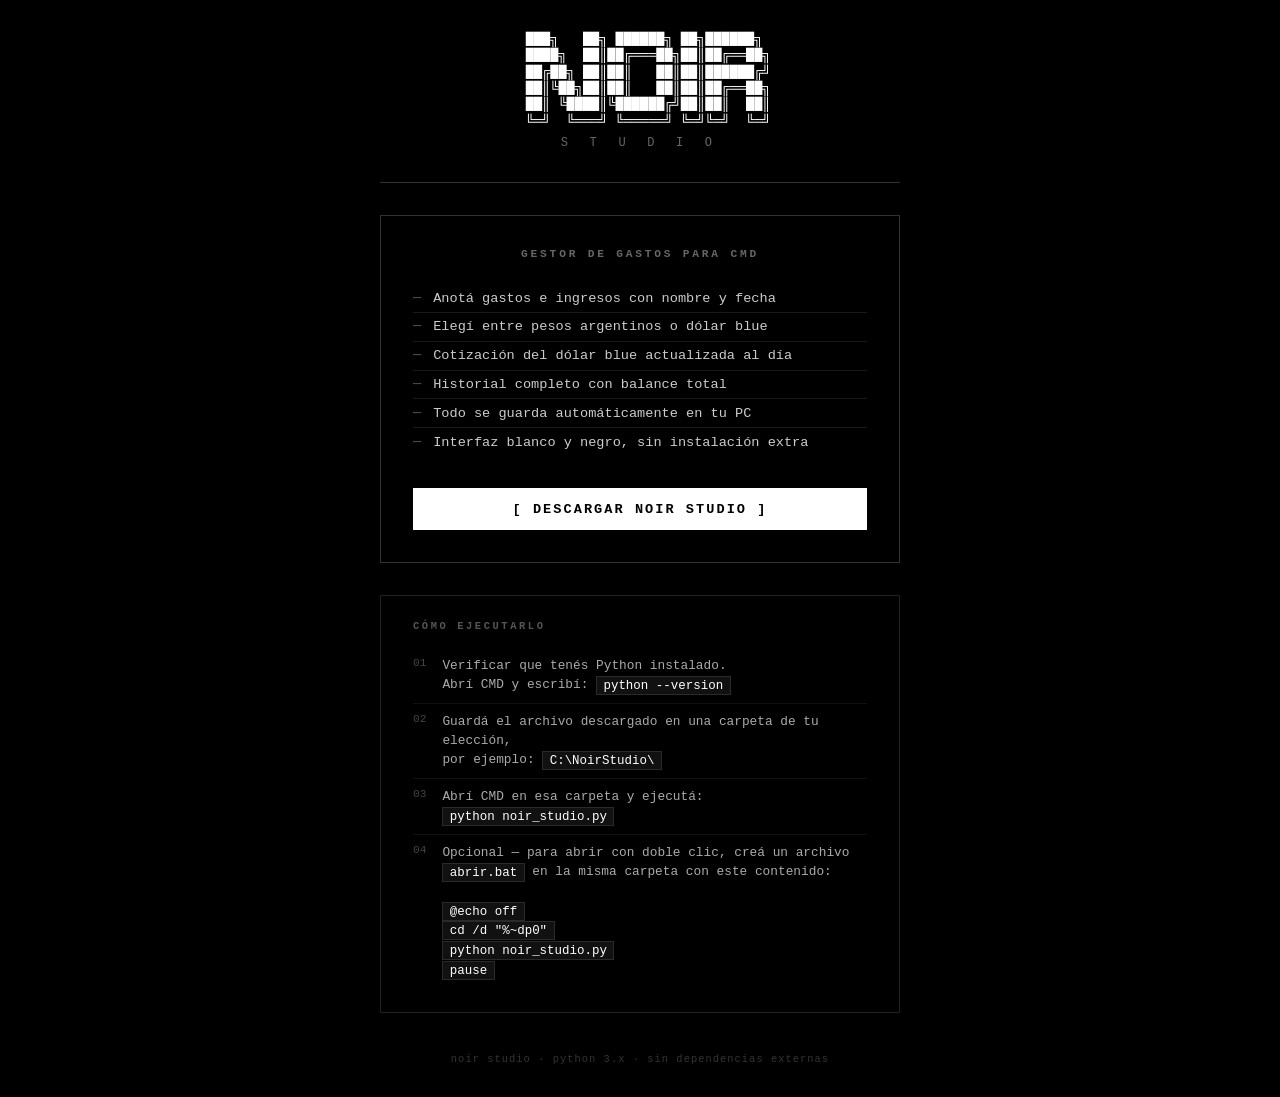
<file: descargar_noir.html>
<!DOCTYPE html>
<html lang="es">
<head>
  <meta charset="UTF-8" />
  <meta name="viewport" content="width=device-width, initial-scale=1.0" />
  <title>Noir Studio — Descarga</title>
  <style>
    *, *::before, *::after { box-sizing: border-box; margin: 0; padding: 0; }

    body {
      background: #000;
      color: #fff;
      font-family: 'Courier New', Courier, monospace;
      min-height: 100vh;
      display: flex;
      flex-direction: column;
      align-items: center;
      justify-content: center;
      padding: 2rem 1rem;
    }

    /* ── ASCII LOGO ── */
    .logo {
      font-size: clamp(0.45rem, 1.8vw, 0.85rem);
      line-height: 1.2;
      white-space: pre;
      color: #fff;
      font-weight: bold;
      letter-spacing: 0;
      text-align: left;
    }

    .studio-label {
      text-align: center;
      letter-spacing: 0.6em;
      font-size: 0.75rem;
      color: #666;
      margin-top: 0.4rem;
    }

    .divider {
      width: 100%;
      max-width: 520px;
      border: none;
      border-top: 1px solid #333;
      margin: 2rem 0;
    }

    /* ── CARD ── */
    .card {
      width: 100%;
      max-width: 520px;
      border: 1px solid #333;
      padding: 2rem;
      text-align: center;
    }

    .card h2 {
      font-size: 0.7rem;
      letter-spacing: 0.25em;
      color: #666;
      text-transform: uppercase;
      margin-bottom: 1.5rem;
    }

    .features {
      list-style: none;
      text-align: left;
      margin-bottom: 2rem;
    }

    .features li {
      font-size: 0.85rem;
      color: #ccc;
      padding: 0.4rem 0;
      border-bottom: 1px solid #1a1a1a;
      display: flex;
      align-items: flex-start;
      gap: 0.75rem;
    }

    .features li:last-child { border-bottom: none; }

    .features li::before {
      content: '─';
      color: #555;
      flex-shrink: 0;
    }

    /* ── BOTÓN ── */
    .btn-download {
      display: inline-block;
      background: #fff;
      color: #000;
      text-decoration: none;
      font-family: 'Courier New', Courier, monospace;
      font-size: 0.85rem;
      font-weight: bold;
      letter-spacing: 0.15em;
      padding: 0.85rem 2.5rem;
      border: none;
      cursor: pointer;
      transition: background 0.15s, color 0.15s;
      width: 100%;
    }

    .btn-download:hover {
      background: #000;
      color: #fff;
      outline: 1px solid #fff;
    }

    /* ── INSTRUCCIONES ── */
    .steps {
      width: 100%;
      max-width: 520px;
      margin-top: 2rem;
      border: 1px solid #222;
      padding: 1.5rem 2rem;
    }

    .steps h3 {
      font-size: 0.65rem;
      letter-spacing: 0.25em;
      color: #555;
      text-transform: uppercase;
      margin-bottom: 1rem;
    }

    .step {
      display: flex;
      gap: 1rem;
      align-items: flex-start;
      padding: 0.5rem 0;
      border-bottom: 1px solid #111;
    }

    .step:last-child { border-bottom: none; }

    .step-num {
      font-size: 0.7rem;
      color: #444;
      flex-shrink: 0;
      padding-top: 0.05rem;
    }

    .step-text {
      font-size: 0.8rem;
      color: #aaa;
      line-height: 1.5;
    }

    .step-text code {
      background: #111;
      color: #fff;
      padding: 0.1rem 0.4rem;
      font-family: 'Courier New', Courier, monospace;
      font-size: 0.78rem;
      border: 1px solid #2a2a2a;
    }

    /* ── FOOTER ── */
    .footer-note {
      margin-top: 2.5rem;
      font-size: 0.65rem;
      color: #333;
      letter-spacing: 0.1em;
      text-align: center;
    }
  </style>
</head>
<body>

  <pre class="logo">  ███╗   ██╗ ██████╗ ██╗██████╗
  ████╗  ██║██╔═══██╗██║██╔══██╗
  ██╔██╗ ██║██║   ██║██║██████╔╝
  ██║╚██╗██║██║   ██║██║██╔══██╗
  ██║ ╚████║╚██████╔╝██║██║  ██║
  ╚═╝  ╚═══╝ ╚═════╝ ╚═╝╚═╝  ╚═╝</pre>
  <p class="studio-label">S T U D I O</p>

  <hr class="divider" />

  <div class="card">
    <h2>Gestor de gastos para CMD</h2>
    <ul class="features">
      <li>Anotá gastos e ingresos con nombre y fecha</li>
      <li>Elegí entre pesos argentinos o dólar blue</li>
      <li>Cotización del dólar blue actualizada al día</li>
      <li>Historial completo con balance total</li>
      <li>Todo se guarda automáticamente en tu PC</li>
      <li>Interfaz blanco y negro, sin instalación extra</li>
    </ul>

    <a class="btn-download" href="noir_studio.py" download="noir_studio.py">
      [ DESCARGAR NOIR STUDIO ]
    </a>
  </div>

  <div class="steps">
    <h3>Cómo ejecutarlo</h3>

    <div class="step">
      <span class="step-num">01</span>
      <span class="step-text">
        Verificar que tenés Python instalado.<br>
        Abrí CMD y escribí: <code>python --version</code>
      </span>
    </div>

    <div class="step">
      <span class="step-num">02</span>
      <span class="step-text">
        Guardá el archivo descargado en una carpeta de tu elección,<br>
        por ejemplo: <code>C:\NoirStudio\</code>
      </span>
    </div>

    <div class="step">
      <span class="step-num">03</span>
      <span class="step-text">
        Abrí CMD en esa carpeta y ejecutá:<br>
        <code>python noir_studio.py</code>
      </span>
    </div>

    <div class="step">
      <span class="step-num">04</span>
      <span class="step-text">
        Opcional — para abrir con doble clic, creá un archivo <code>abrir.bat</code>
        en la misma carpeta con este contenido:<br><br>
        <code>@echo off</code><br>
        <code>cd /d "%~dp0"</code><br>
        <code>python noir_studio.py</code><br>
        <code>pause</code>
      </span>
    </div>
  </div>

  <p class="footer-note">noir studio · python 3.x · sin dependencias externas</p>

  <script>
    // Genera el archivo .py dinámicamente si el servidor no lo sirve
    document.querySelector('.btn-download').addEventListener('click', function(e) {
      // Solo actúa si el navegador no puede servir el .py directamente
      // (útil si la página se abre desde file://)
      const href = this.getAttribute('href');
      fetch(href)
        .then(r => { if (!r.ok) throw new Error(); })
        .catch(() => {
          e.preventDefault();
          alert('Copiá el archivo noir_studio.py a la misma carpeta que esta página HTML.');
        });
    });
  </script>

</body>
</html>
</file>
